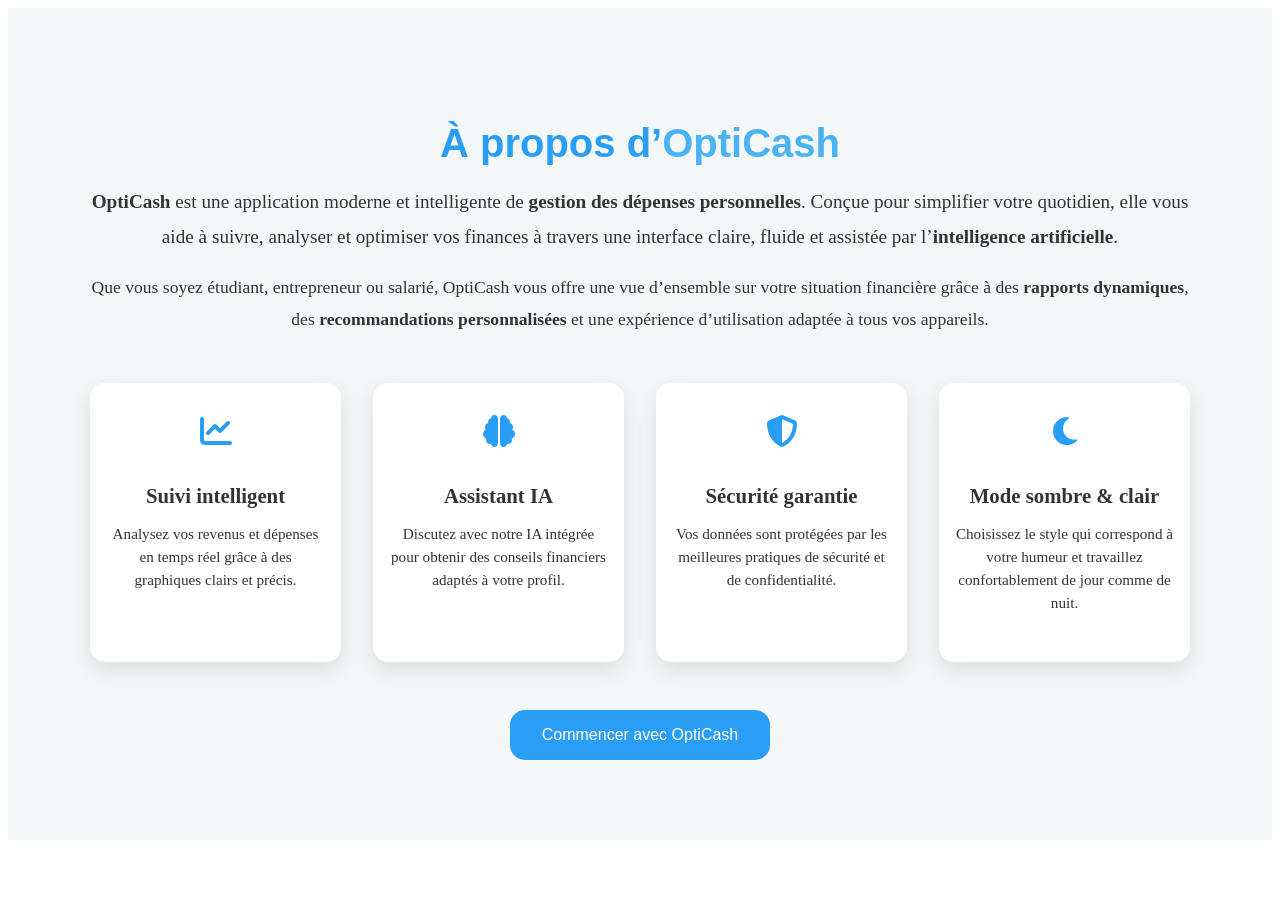
<file: about.html>
<!DOCTYPE html>
<html lang="en">
<head>
    <meta charset="UTF-8">
    <meta name="viewport" content="width=device-width, initial-scale=1.0">
    <title>Document</title>
    <link rel="stylesheet" href="/Assets/CSS/about.css">
    <link rel="stylesheet" href="https://cdnjs.cloudflare.com/ajax/libs/font-awesome/6.5.0/css/all.min.css"/>

</head>
<body>
    <section id="about" class="about-section">
  <div class="about-container">
    <div class="about-text">
      <h2>À propos d’<span class="highlight">OptiCash</span></h2>
      <p class="intro">
        <strong>OptiCash</strong> est une application moderne et intelligente de 
        <strong>gestion des dépenses personnelles</strong>. 
        Conçue pour simplifier votre quotidien, elle vous aide à suivre, analyser 
        et optimiser vos finances à travers une interface claire, fluide et 
        assistée par l’<strong>intelligence artificielle</strong>.
      </p>

      <p class="description">
        Que vous soyez étudiant, entrepreneur ou salarié, 
        OptiCash vous offre une vue d’ensemble sur votre situation financière 
        grâce à des <strong>rapports dynamiques</strong>, 
        des <strong>recommandations personnalisées</strong> et une expérience 
        d’utilisation adaptée à tous vos appareils.
      </p>

      <div class="about-features">
        <div class="feature-card">
          <i class="fas fa-chart-line"></i>
          <h3>Suivi intelligent</h3>
          <p>Analysez vos revenus et dépenses en temps réel grâce à des graphiques clairs et précis.</p>
        </div>

        <div class="feature-card">
          <i class="fas fa-brain"></i>
          <h3>Assistant IA</h3>
          <p>Discutez avec notre IA intégrée pour obtenir des conseils financiers adaptés à votre profil.</p>
        </div>

        <div class="feature-card">
          <i class="fas fa-shield-alt"></i>
          <h3>Sécurité garantie</h3>
          <p>Vos données sont protégées par les meilleures pratiques de sécurité et de confidentialité.</p>
        </div>

        <div class="feature-card">
          <i class="fas fa-moon"></i>
          <h3>Mode sombre & clair</h3>
          <p>Choisissez le style qui correspond à votre humeur et travaillez confortablement de jour comme de nuit.</p>
        </div>
      </div>

      <button class="cta-btn"><a href="./index.html">Commencer avec OptiCash</a></button>
    </div>
  </div>
</section>


</body>
</html>
</file>
<file: Assets/CSS/about.css>
:root {
  /* ===== COULEURS PRINCIPALES ===== */
  --primary-color: #2a9df4;          /* Bleu principal OptiCash */
  --secondary-color: #4ab3f4;        /* Bleu clair pour accents */
  --primary-hover: #1d7ac4;          /* Bleu foncé au survol */
  --background-color: #f4f7f8;       /* Fond clair principal */
  --card-background: #ffffff;        /* Fond des cartes */
  --text-color: #333333;             /* Couleur du texte principal */
  --text-white: #ffffff;             /* Texte blanc */
  --color-red: #e60a0a;              /* Rouge accent / erreurs */

  /* ===== COULEURS TABLEAU ===== */
  --table-header-bg: #f0f0f0;
  --table-row-hover: #e6f2ff;

  /* ===== COULEURS CHAT ===== */
  --chat-user-bg: #2a9df4;
  --chat-ai-bg: #e5e5e5;

  /* ===== STYLES GRAPHIQUES ===== */
  --border-radius: 15px;             /* Rayon des coins pour toutes les cartes/boutons */
  --box-shadow: 0 8px 20px rgba(0,0,0,0.1); /* Ombre douce par défaut */
  --transition: all 0.3s ease;       /* Transition fluide pour hover et animations */

  /* ===== COULEURS MODE SOMBRE (si activé via JS plus tard) ===== */
  --dark-background: #121212;
  --dark-card: #1e1e1e;
  --dark-text: #f5f5f5;
  --dark-primary: #4ab3f4;
}

/* ================= SECTION ABOUT ================= */
.about-section {
  background: var(--background-color);
  color: var(--text-color);
  padding: 5rem 2rem;
  display: flex;
  justify-content: center;
  align-items: center;
}

.about-container {
  max-width: 1100px;
  text-align: center;
}

.about-text h2 {
  font-size: 2.5rem;
  margin-bottom: 1.2rem;
  color: var(--primary-color);
  font-family: 'Poppins', sans-serif;
}

.highlight {
  color: var(--secondary-color);
}

.about-text .intro {
  font-size: 1.2rem;
  line-height: 1.8;
  margin-bottom: 1rem;
  color: var(--text-color);
}

.about-text .description {
  font-size: 1.1rem;
  line-height: 1.8;
  color: var(--text-color);
  margin-bottom: 3rem;
}

/* ====== Cards des fonctionnalités ====== */
.about-features {
  display: grid;
  grid-template-columns: repeat(auto-fit, minmax(250px, 1fr));
  gap: 2rem;
  margin-bottom: 3rem;
}

.feature-card {
  background: var(--card-background);
  border-radius: var(--border-radius);
  box-shadow: var(--box-shadow);
  padding: 2rem 1rem;
  transition: transform 0.3s ease, box-shadow 0.3s ease;
}

.feature-card i {
  font-size: 2rem;
  color: var(--primary-color);
  margin-bottom: 1rem;
}

.feature-card h3 {
  margin-bottom: 0.8rem;
  font-size: 1.3rem;
  color: var(--text-color);
}

.feature-card p {
  font-size: 0.95rem;
  line-height: 1.5;
  color: var(--text-color);
}

.feature-card:hover {
  transform: translateY(-8px);
  box-shadow: 0 10px 25px rgba(0, 0, 0, 0.15);
}

/* ====== Bouton d’action ====== */
.cta-btn {
  background: var(--primary-color);
  color: var(--text-white);
  border: none;
  padding: 1rem 2rem;
  border-radius: var(--border-radius);
  font-size: 1rem;
  cursor: pointer;
  font-family: 'Montserrat', sans-serif;
  transition: var(--transition);
}

.cta-btn:hover {
  background: var(--secondary-color);
}
.cta-btn a {
  color: var(--text-white);
  text-decoration: none;
}


/* ====== Responsive ====== */
@media (max-width: 768px) {
  .about-text h2 {
    font-size: 2rem;
  }

  .about-text .intro,
  .about-text .description {
    font-size: 1rem;
  }

  .feature-card {
    padding: 1.5rem;
  }
}
</file>
